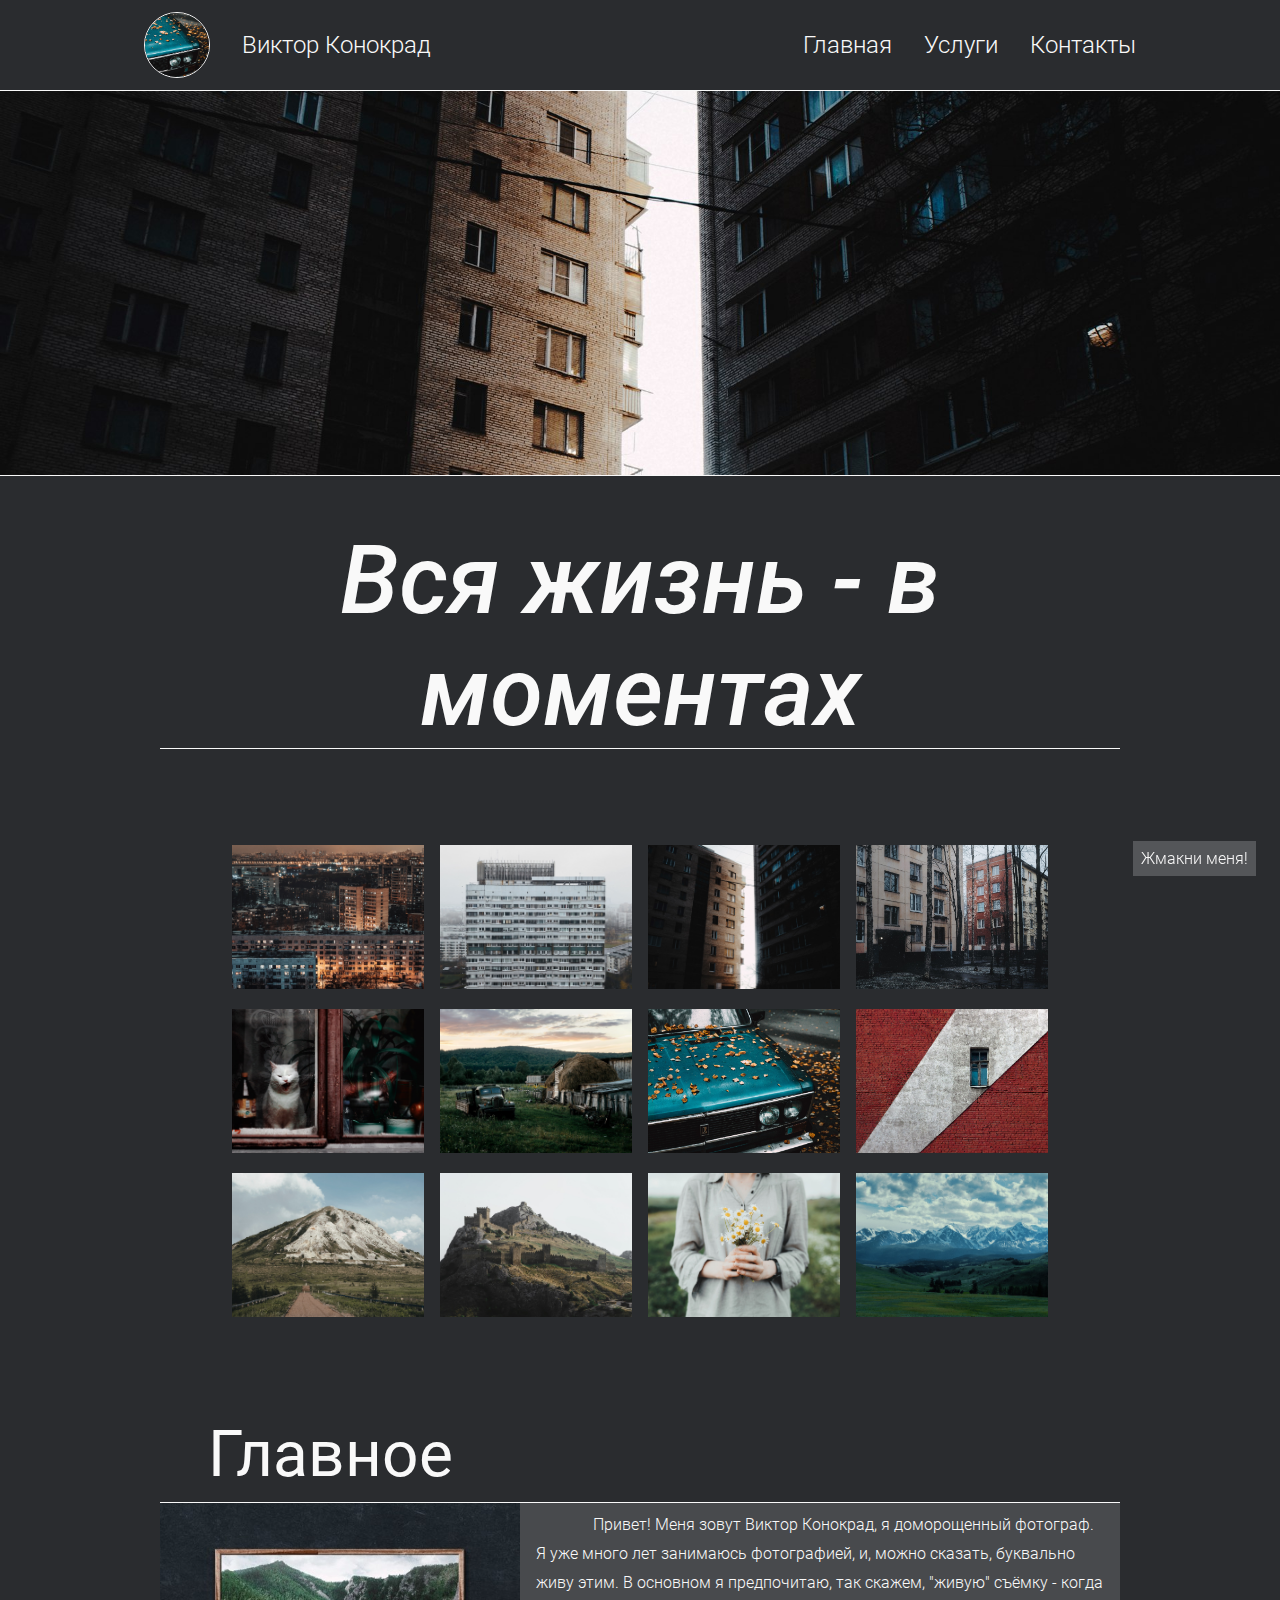
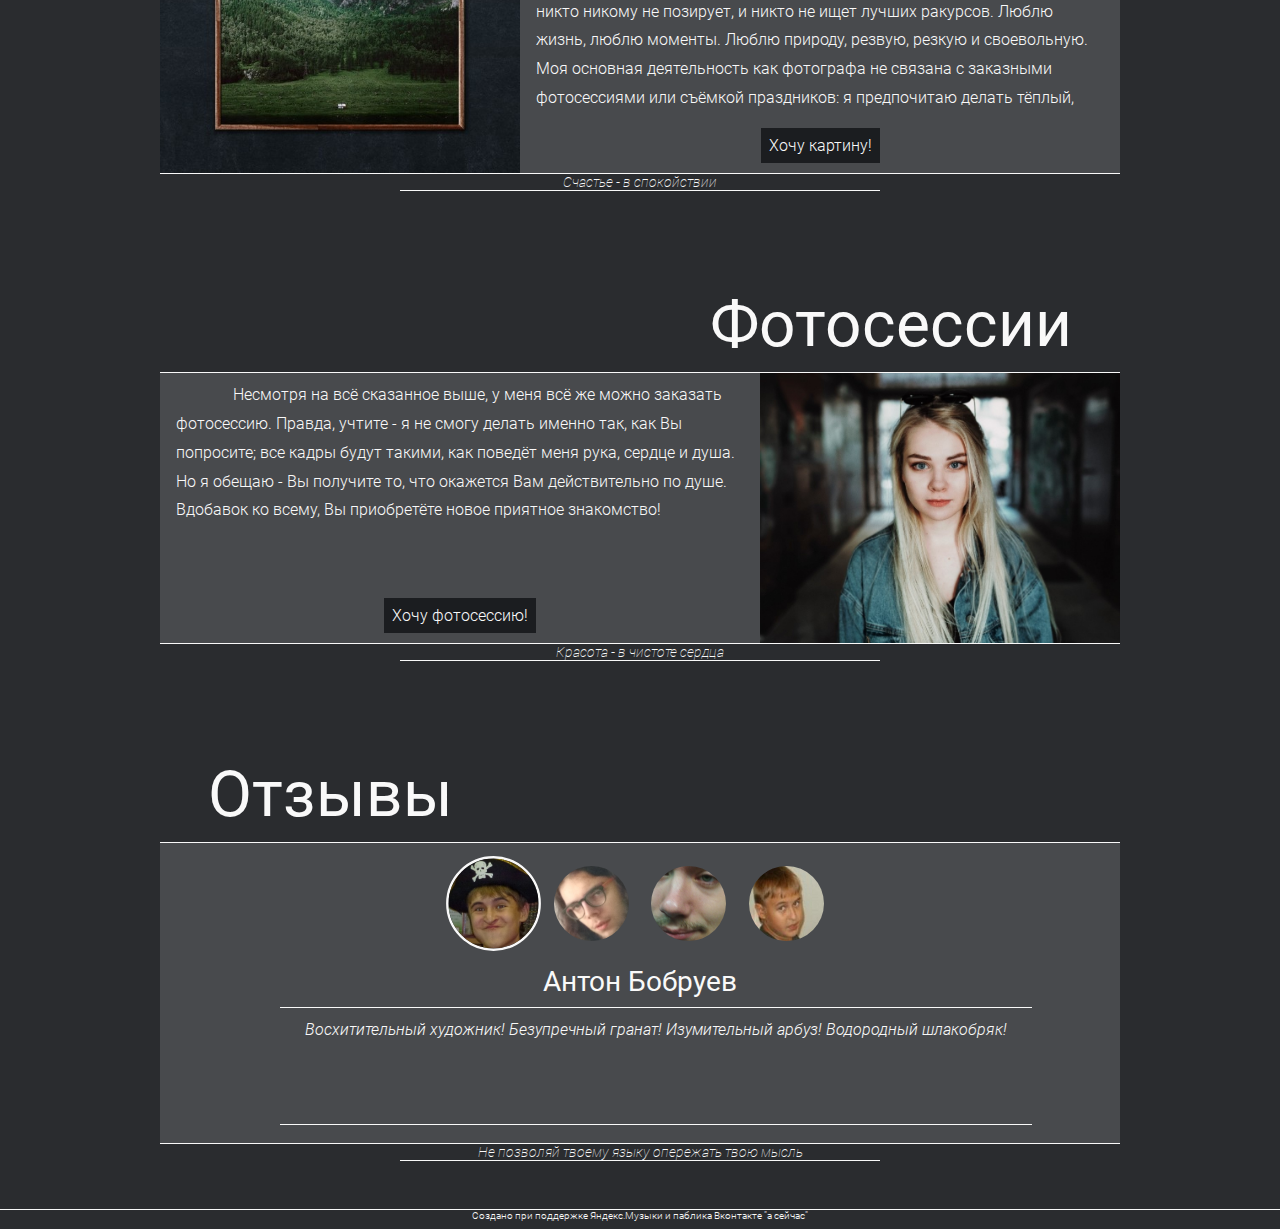
<file: index.html>
<!DOCTYPE html>
<html lang="ru">

<head>
    <meta charset="UTF-8">
    <link rel="stylesheet" href="./style/fonts.css">
    <link rel="stylesheet" href="./style/general.css">
    <link rel="stylesheet" href="./style/wrapped.css">
    <link rel="stylesheet" href="./style/button.css">
    <link rel="stylesheet" href="./style/header.css">
    <link rel="stylesheet" href="./style/index.css">
    <link rel="stylesheet" href="./style/scrollbar.css">
    <link rel="stylesheet" href="./style/footer.css">

    <title>Виктор Конокрад, фотограф, Санкт-Петербург</title>
    <meta name="keywords" content="фотограф, фотография, photo, Виктор, Конокрад, Санкт-Петербург, ламповый">
    <meta name="description" content="Заходите на чай с полароидом!">
</head>

<body>

    <div class="page">
        <header>
            <div class="header-wrapper">
                <div class="head-element logo-info">
                    <div class="info-element" id="logo">
                        <img src="./src/logo.jpg" class="info-elem-logo" alt="logo">
                    </div>
                    <div class="info-element" id="name">
                        <div class="info-elem-name">Виктор Конокрад</div>
                    </div>
                </div>
                <div class="head-element navigation">
                    <a href="contacts.html" class="nav-element">
                        <div class="nav-elem-text">Контакты</div>
                    </a>
                    <a href="merch.html" class="nav-element">
                        <div class="nav-elem-text">Услуги</div>
                    </a>
                    <a href="index.html" class="nav-element">
                        <div class="nav-elem-text">Главная</div>
                    </a>
                </div>
            </div>
        </header>

        <div class="welcome">
                <img src="./src/welcome.jpg" alt="welcome" class="welcome-img">
        </div>

        <main>

            <div class="main-wrapper">

                <div class="section introduction">
                    <h1>
                        Вся жизнь - в моментах
                    </h1>
                </div>

                <div class="section gallery">
                    <ul class="photo-grid">
                        <li><img src="src/photo_grid/gr1.jpg" alt="gr1" class="photo-grid-item"></li>
                        <li><img src="src/photo_grid/gr2.jpg" alt="gr1" class="photo-grid-item"></li>
                        <li><img src="src/photo_grid/gr3.jpg" alt="gr1" class="photo-grid-item"></li>
                        <li><img src="src/photo_grid/gr4.jpg" alt="gr1" class="photo-grid-item"></li>
                        <li><img src="src/photo_grid/gr5.jpg" alt="gr1" class="photo-grid-item"></li>
                        <li><img src="src/photo_grid/gr6.jpg" alt="gr1" class="photo-grid-item"></li>
                        <li><img src="src/photo_grid/gr7.jpg" alt="gr1" class="photo-grid-item"></li>
                        <li><img src="src/photo_grid/gr8.jpg" alt="gr1" class="photo-grid-item"></li>
                        <li><img src="src/photo_grid/gr9.jpg" alt="gr1" class="photo-grid-item"></li>
                        <li><img src="src/photo_grid/gr10.jpg" alt="gr1" class="photo-grid-item"></li>
                        <li><img src="src/photo_grid/gr11.jpg" alt="gr1" class="photo-grid-item"></li>
                        <li><img src="src/photo_grid/gr12.jpg" alt="gr1" class="photo-grid-item"></li>
                    </ul>
                </div>

                <div class="section about">
                    <h4 class="header about left">Главное</h4>
                    <div class="section-content about">
                        <img src="./src/fill/poster.jpg" alt="poster" class="poster content-item">
                        <div class="not-img content-item">
                            <div class="content-text not-img-item">
                                Привет! Меня зовут Виктор Конокрад, я доморощенный фотограф.
                                Я уже много лет занимаюсь фотографией, и, можно сказать, буквально живу этим.
                                В основном я предпочитаю, так скажем, "живую" съёмку - когда никто никому не позирует,
                                и никто не ищет лучших ракурсов. Люблю жизнь, люблю моменты. Люблю природу, резвую, резкую и своевольную.
                                Моя основная деятельность как фотографа не связана с заказными фотосессиями или съёмкой праздников: я предпочитаю
                                делать тёплый, домашний, душевный контент. Например, мои фотографии отлично будут смотреться в рамке на стене вашей комнаты.
                            </div>
                            <a href="./merch.html" class="not-img-item wrapped">Хочу картину!</a>
                        </div>
                    </div>

                    <div class="undercover about">
                        <div class="undercover-text">
                            Счастье - в спокойствии
                        </div>
                    </div>

                </div>

                <div class="section portrait">
                    <h4 class="header portrait right">Фотосессии</h4>
                    <div class="section-content portrait">
                        <img src="./src/fill/portrait.jpg" alt="portrait" class="portrait content-item">
                        <div class="not-img content-item">
                            <div class="content-text not-img-item">
                                Несмотря на всё сказанное выше, у меня всё же можно заказать фотосессию. Правда, учтите - я не смогу делать именно так, как Вы попросите;
                                все кадры будут такими, как поведёт меня рука, сердце и душа. Но я обещаю - Вы получите то, что окажется Вам действительно по душе. Вдобавок ко всему,
                                Вы приобретёте новое приятное знакомство!
                            </div>
                            <a href="./merch.html" class="not-img-item wrapped">Хочу фотосессию!</a>
                        </div>
                    </div>
                    <div class="undercover">
                        <div class="undercover-text">
                            Красота - в чистоте сердца
                        </div>
                    </div>
                </div>


                <div class="section comments">
                    <h4 class="header comments left">Отзывы</h4>
                    <div class="section-content comments">
                        <div class="commentators">
                            <div class="img-wrapping">
                                <img src="./src/commentators/0.jpg" onclick="choseComment(this)" id="com0" alt="logo0" class="commentator-logo chosen-commentator">
                            </div>
                            <div class="img-wrapping">
                                <img src="./src/commentators/5.jpg" onclick="choseComment(this)" id="com1" alt="logo5" class="commentator-logo">
                            </div>
                            <div class="img-wrapping">
                                <img src="./src/commentators/4.jpg" onclick="choseComment(this)" id="com2" alt="logo4" class="commentator-logo">
                            </div>
                            <div class="img-wrapping">
                                <img src="./src/commentators/3.jpg" onclick="choseComment(this)" id="com3" alt="logo3" class="commentator-logo">
                            </div>
                        </div>
                        <div class="comment-space comments">
                            <div class="comment shown-comment" id="com0-text">
                                <div class="comment commentator-name">Антон Бобруев</div>
                                <div class="comment content-text">
                                    Восхитительный художник! Безупречный гранат! Изумительный арбуз! Водородный шлакобряк!
                                 </div>
                            </div>
                            <div class="comment hidden-comment" id="com1-text">
                                <div class="comment commentator-name">Агент Поддержки #334</div>
                                <div class="comment content-text">
                                    Бррррр, бррррррррр-ррррррррр! Что я здесь делаю? Кто эти клоуны?
                                </div>
                            </div>
                            <div class="comment hidden-comment" id="com2-text">
                                <div class="comment commentator-name">Ваган Сысоев</div>
                                <div class="comment content-text">
                                    Этого человека просто невозможно не любить! 
                                    Этого человека просто невозможно не любить!
                                    Этого человека просто невозможно не любить!
                                    Этого человека просто невозможно не любить!
                                    Этого человека просто невозможно не любить!
                                    Этого человека просто невозможно не любить!
                                </div>
                            </div>
                            <div class="comment hidden-comment" id="com3-text">
                                <div class="comment commentator-name">Детектив Шныревадзе</div>
                                <div class="comment content-text">
                                    По правде говоря, я сильно обеспокоен нынешним
                                    положением дел. Молодёжь отравляет себя всем,
                                    что только может попасться им под руку. Взрослые
                                    закрывают глаза на мир, на воспитание своих детей,
                                    на любые проблемы, с которыми сталкиваются.
                                    Современный человек бежит от любой трудности,
                                    которая встанет на его пути. Он бежит, даже если
                                    приходится забросить все свои мечты и желания.
                                    Люди стали слишком слабыми, и вместо того,
                                    чтобы признать, что они опустили руки и отказались
                                    сопротивляться, они неистово верещат о том, как жесток
                                    наш мир. Но самое страшное - это то, что люди 
                                    боятся встретиться лицом к лицу со своим
                                    истинным нутром. Они не готовы меняться в 
                                    лучшую сторону, но бояться это признать. 
                                    Они хотят стать лучше, но они не готовы 
                                    прикладывать усилия. Поэтому, они притворяются,
                                    будто та жизнь, которую они живут - равзратная,
                                    грязная, отвратительная и безобразная - это 
                                    несерьёзно. Они относятся к этому, как к 
                                    некоторой шутке, дабы смягчить взгляд окружающих
                                    на происходящее.
                                </div>
                            </div>
                        </div>
                    </div>
                    <script>
                        function choseComment(com) {
                            let shown = document.getElementsByClassName("shown-comment");
                            for (let elem of shown) {
                                elem.classList.remove("shown-comment");
                                elem.classList.add("hidden-comment");   
                            };
                            let hidden = document.getElementById(com.id+"-text");
                            hidden.classList.remove("hidden-comment");
                            hidden.classList.add("shown-comment");

                            let chosen = document.getElementsByClassName("chosen-commentator");
                            for (let elem of chosen) {
                                elem.classList.remove("chosen-commentator");
                            }
                            com.classList.add("chosen-commentator");
                        }
                    </script>
                    <div class="undercover">
                        <div class="undercover-text">
                            Не позволяй твоему языку опережать твою мысль
                        </div>
                    </div>
                </div>
            </div>

        </main>
    
        
        <div id="form" class="hidden wrapped bounded">
            <div class="form-flex">
                <div class="form-flex-element header">Напишите мне!</div>
                <div class="form-flex-element">Ваша почта:</div>
                <textarea class="form-flex-element" placeholder="example@example.example" id="mail"></textarea>
                <div class="form-flex-element">Что Вам нужно от меня?</div>
                <textarea class="form-flex-element" placeholder="НАПИШИ ЧТО-НИБУДЬ, ПОЖАЛУЙСТА" id="text"></textarea>
                <div class="form-flex-element form-flex-buttons">
                    <button id="form-send" onclick="alert('Ахаха повёлся не пиши мне никогда в жизни чел')" class="form-flex-btn wrapped">Отправить</button>
                    <button id="form-close" class="form-flex-btn wrapped">Закрыть</button>
                </div>
            </div>
        </div>
        <button id="form-open" class="bounded wrapped">Жмакни меня!</button>
        <script>
            let form = document.getElementById("form");
            let showButton = document.getElementById("form-open");
            let closeButton = document.getElementById("form-close");

            showButton.onclick = function() {
                if (form.classList.contains("hidden")) {
                    form.classList.remove("hidden");
                    form.classList.add("shown");
                } else {
                    form.classList.remove("shown");
                    form.classList.add("hidden");
                }
            };
            closeButton.onclick = function() {
                form.classList.remove("shown");
                form.classList.add("hidden");
            };
        </script>
       
        <button onclick="topFunction()" id="go-top" class="bounded wrapped">Наверх!</button>
        <script>
            window.onscroll = function() {scrollFunction()};
            function scrollFunction() {
                if (document.documentElement.scrollTop > 200) {
                    document.getElementById("go-top").style.display = "block";
                } else {
                    document.getElementById("go-top").style.display = "none";
                }
            }
            function topFunction() {
                document.documentElement.scrollTop = 0;
            }
        </script>

        <footer>
            <div class="footer-wrapper">
                Создано при поддержке Яндекс.Музыки и паблика Вконтакте "а сейчас" 
            </div>
        </footer>
    </div>
</body>
</html>
</file>
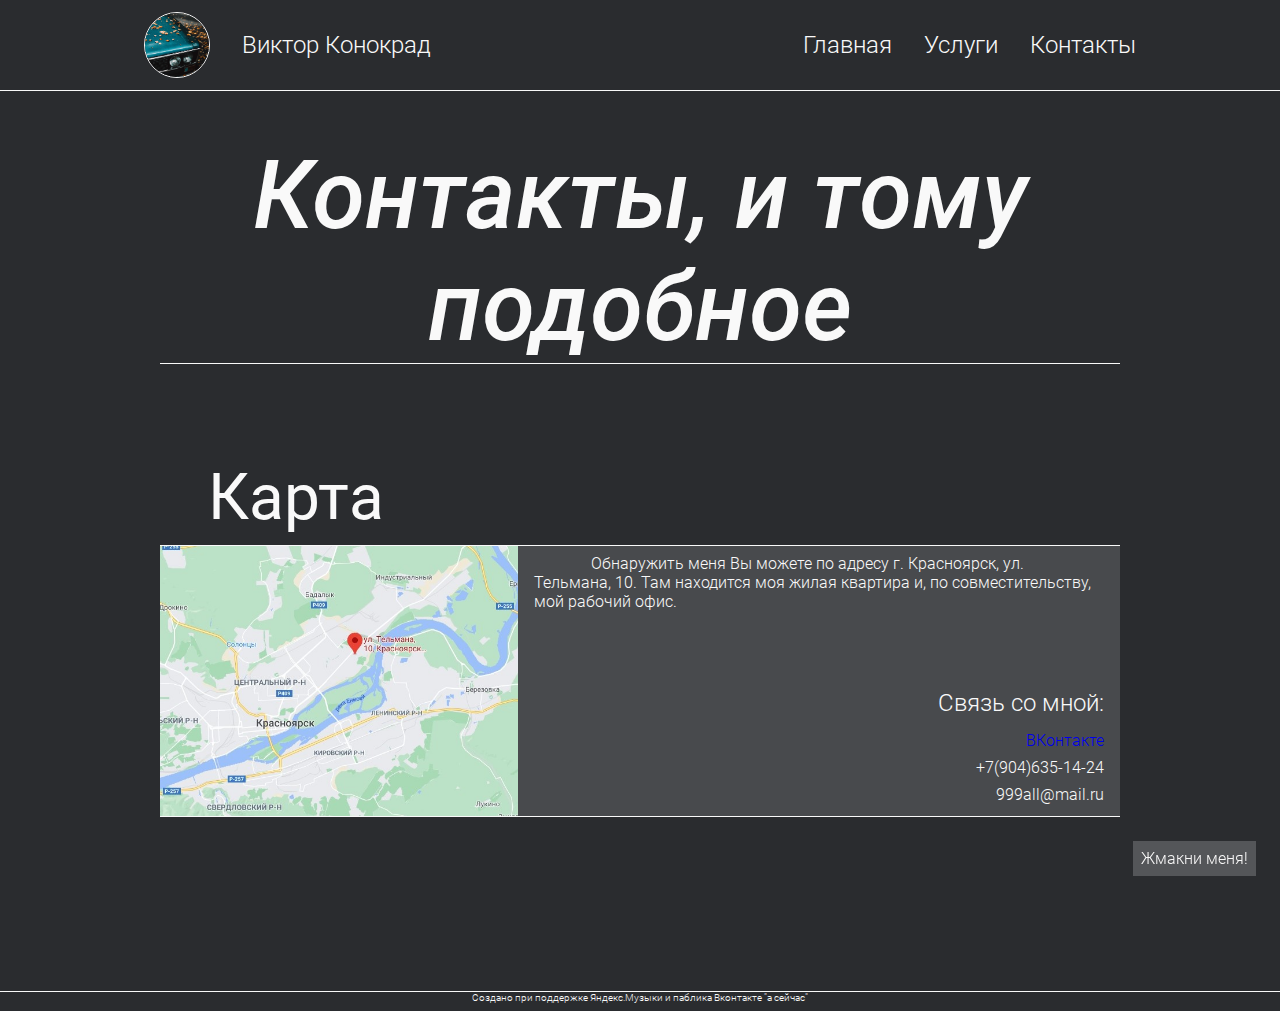
<file: contacts.html>
<!DOCTYPE html>
<html lang="ru">

<head>
    <meta charset="UTF-8">

    <link rel="stylesheet" href="./style/fonts.css">
    <link rel="stylesheet" href="./style/general.css">
    <link rel="stylesheet" href="./style/button.css">
    <link rel="stylesheet" href="./style/scrollbar.css">
    <link rel="stylesheet" href="./style/wrapped.css">
    <link rel="stylesheet" href="./style/header.css">
    <link rel="stylesheet" href="./style/contacts.css">
    <link rel="stylesheet" href="./style/footer.css">

    <title>Виктор Конокрад, фотограф, Санкт-Петербург</title>
    <meta name="keywords" content="фотограф, фотография, photo, Виктор, Конокрад, Санкт-Петербург, ламповый">
    <meta name="description" content="Заходите на чай с полароидом!">

<body>
    <div class="page">
        <header>
            <div class="header-wrapper">
                <div class="head-element logo-info">
                    <div class="info-element" id="logo">
                        <img src="./src/logo.jpg" class="info-elem-logo" alt="logo">
                    </div>
                    <div class="info-element" id="name">
                        <div class="info-elem-name">Виктор Конокрад</div>
                    </div>
                </div>
                <div class="head-element navigation">
                    <a href="contacts.html" class="nav-element">
                        <div class="nav-elem-text">Контакты</div>
                    </a>
                    <a href="merch.html" class="nav-element">
                        <div class="nav-elem-text">Услуги</div>
                    </a>
                    <a href="./index.html" class="nav-element">
                        <div class="nav-elem-text">Главная</div>
                    </a>
                </div>
            </div>
        </header>
        
        <main>
            <div class="main-wrapper">
                <div class="section introduction">
                    <h1>
                        Контакты, и тому подобное
                    </h1>
                </div>
                <div class="section map">
                    <h4 class="map header left">Карта</h4>
                    <div class="map content">
                        <img src="./src/contacts/map-mini.jpg" alt="" class="actual map">
                        <div class="map not-img">
                            <div class="map text">
                                Обнаружить меня Вы можете по адресу г. Красноярск, ул. Тельмана, 10.
                                Там находится моя жилая квартира и, по совместительству, мой рабочий офис. 
                            </div>
                            <div class="map contacts">
                                <div class="contact-item header">Связь со мной:</div>
                                <div class="contact-item"><a href="https://vk.com/unvalued">ВКонтакте</a></div>
                                <div class="contact-item">+7(904)635-14-24</div>
                                <div class="contact-item">999all@mail.ru</div>
                            </div>
                        </div>
                    </div>
                </div>
            </div>
        </main>
    
        <div id="form" class="hidden wrapped bounded">
            <div class="form-flex">
                <div class="form-flex-element header">Напишите мне!</div>
                <div class="form-flex-element">Ваша почта:</div>
                <textarea class="form-flex-element" placeholder="example@example.example" id="mail"></textarea>
                <div class="form-flex-element">Что Вам нужно от меня?</div>
                <textarea class="form-flex-element" placeholder="НАПИШИ ЧТО-НИБУДЬ, ПОЖАЛУЙСТА" id="text"></textarea>
                <div class="form-flex-element form-flex-buttons">
                    <button id="form-send" onclick="alert('Ахаха повёлся не пиши мне никогда в жизни чел')" class="form-flex-btn wrapped">Отправить</button>
                    <button id="form-close" class="form-flex-btn wrapped">Закрыть</button>
                </div>
            </div>
        </div>
        <button id="form-open" class="bounded wrapped">Жмакни меня!</button>
        <script>
            let form = document.getElementById("form");
            let showButton = document.getElementById("form-open");
            let closeButton = document.getElementById("form-close");
    
            showButton.onclick = function() {
                if (form.classList.contains("hidden")) {
                    form.classList.remove("hidden");
                    form.classList.add("shown");
                } else {
                    form.classList.remove("shown");
                    form.classList.add("hidden");
                }
            };
            closeButton.onclick = function() {
                form.classList.remove("shown");
                form.classList.add("hidden");
            };
        </script>
       
        <button onclick="topFunction()" id="go-top" class="bounded wrapped">Наверх!</button>
        <script>
            window.onscroll = function() {scrollFunction()};
            function scrollFunction() {
                if (document.documentElement.scrollTop > 200) {
                    document.getElementById("go-top").style.display = "block";
                } else {
                    document.getElementById("go-top").style.display = "none";
                }
            }
            function topFunction() {
                document.documentElement.scrollTop = 0;
            }
        </script>

        <footer>
            <div class="footer-wrapper">
                Создано при поддержке Яндекс.Музыки и паблика Вконтакте "а сейчас" 
            </div>
        </footer>
    </div>
</body>
</html>
</file>
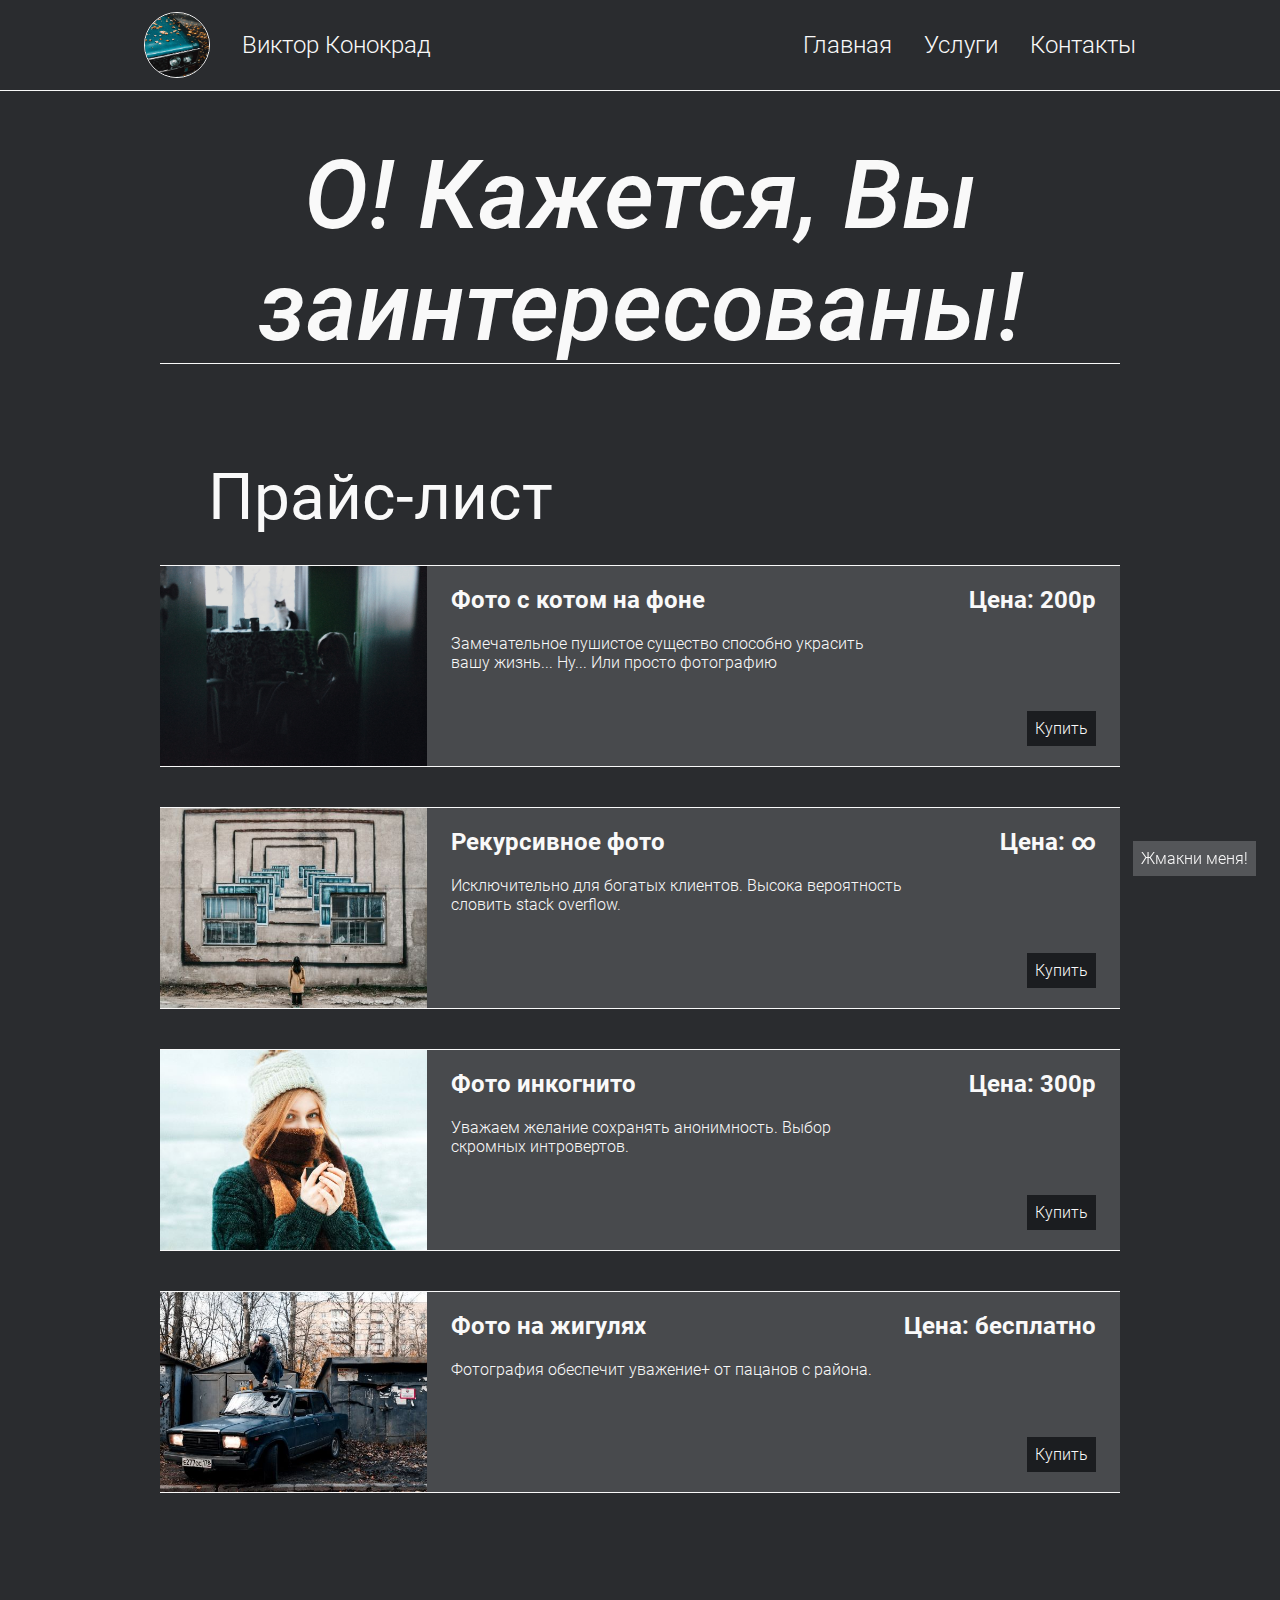
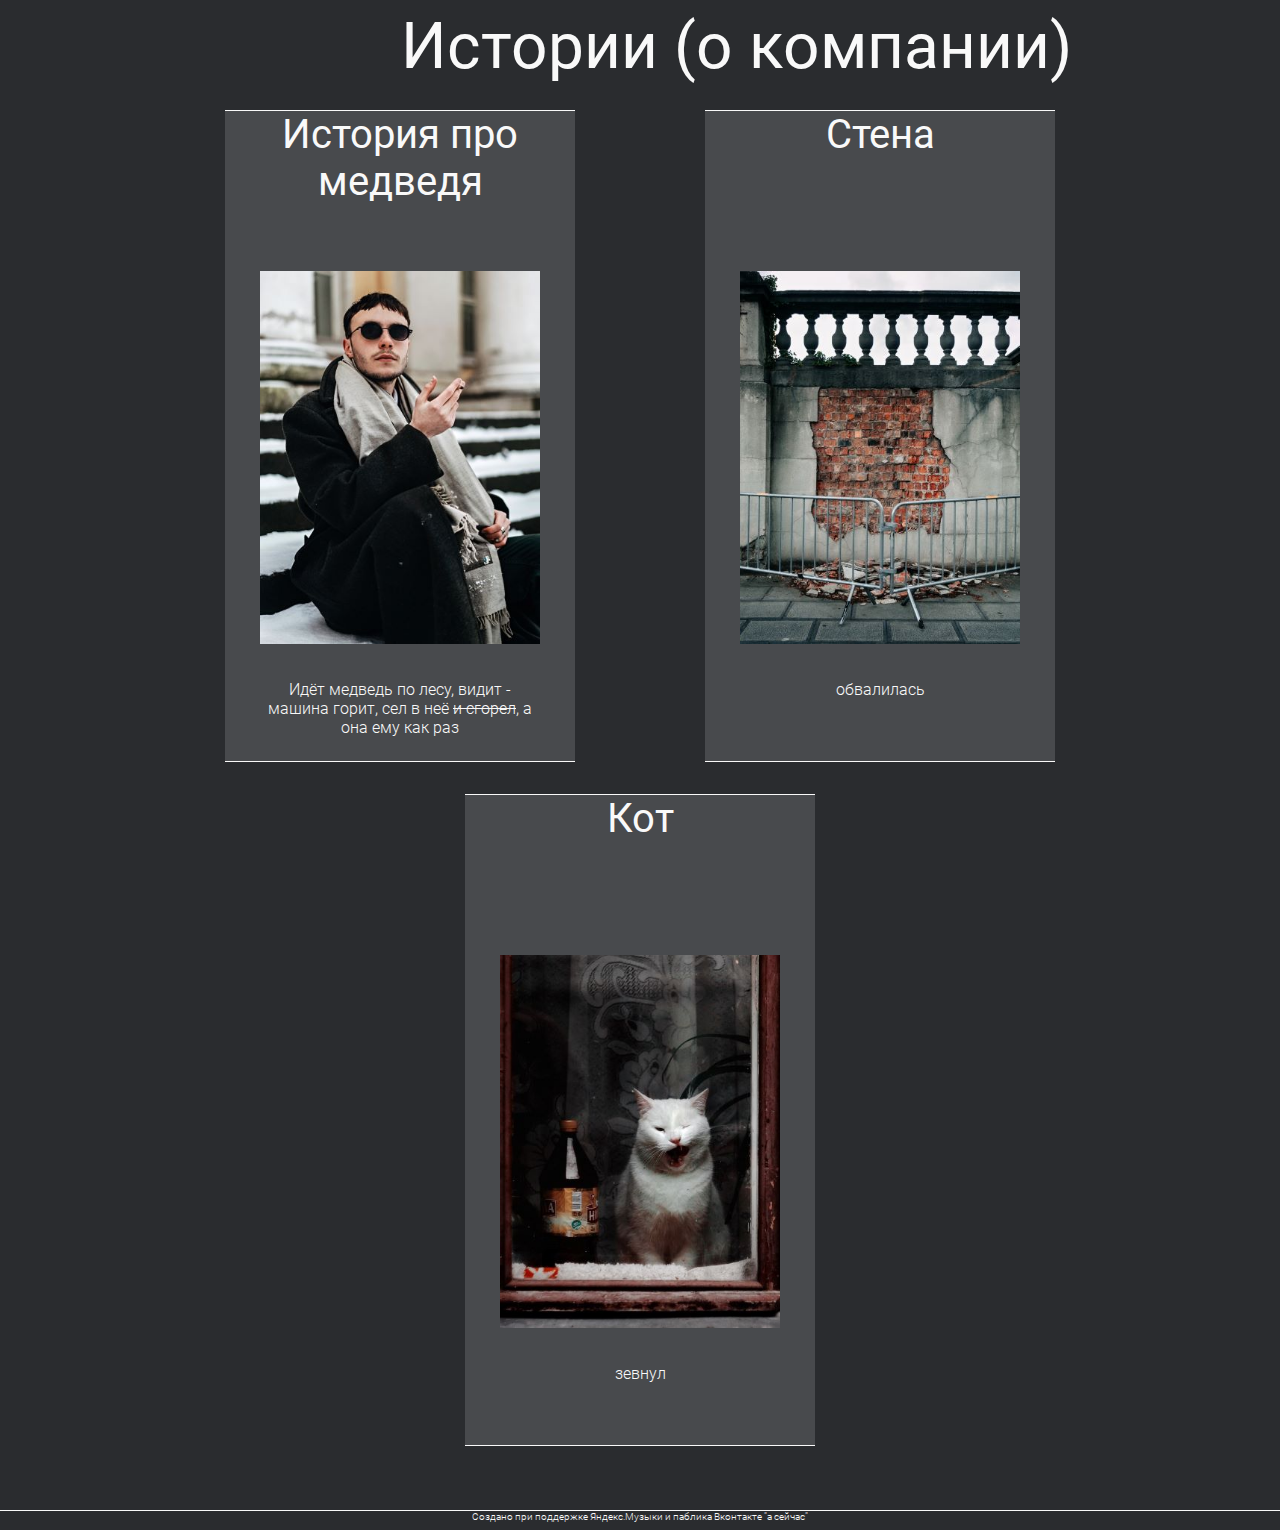
<file: merch.html>
<!DOCTYPE html>
<html lang="ru">

<head>
    <meta charset="UTF-8">
    <link rel="stylesheet" href="./style/fonts.css">
    <link rel="stylesheet" href="./style/general.css">
    <link rel="stylesheet" href="./style/wrapped.css">
    <link rel="stylesheet" href="./style/button.css">
    <link rel="stylesheet" href="./style/general.css">
    <link rel="stylesheet" href="./style/scrollbar.css">
    <link rel="stylesheet" href="./style/header.css">
    <link rel="stylesheet" href="./style/footer.css">
    <link rel="stylesheet" href="./style/merch.css">

    <title>Виктор Конокрад, фотограф, Санкт-Петербург</title>
    <meta name="keywords" content="фотограф, фотография, photo, Виктор, Конокрад, Санкт-Петербург, ламповый">
    <meta name="description" content="Заходите на чай с полароидом!">
</head>

<body>

<div class="page">
    <header>
        <div class="header-wrapper">
            <div class="head-element logo-info">
                <div class="info-element" id="logo">
                    <img src="./src/logo.jpg" class="info-elem-logo" alt="logo">
                </div>
                <div class="info-element" id="name">
                    <div class="info-elem-name">Виктор Конокрад</div>
                </div>
            </div>
            <div class="head-element navigation">
                <a href="./contacts.html" class="nav-element">
                    <div class="nav-elem-text">Контакты</div>
                </a>
                <a href="./merch.html" class="nav-element">
                    <div class="nav-elem-text">Услуги</div>
                </a>
                <a href="./index.html" class="nav-element">
                    <div class="nav-elem-text">Главная</div>
                </a>
            </div>
        </div>
    </header>

    <main>
        <div class="main-wrapper">
            <div class="section introduction">
                <h1>
                    О! Кажется, Вы заинтересованы!
                </h1>
            </div>

            <div class="section products">
                <h4 class="price-list left">Прайс-лист</h4>
                <div class="price-list">
                    <div class="price-list-item">
                        <img src="./src/products/cat.jpg" alt="" class="merch-image prod-item">
                        <div class="not-img prod-item">
                            <div class="prod-info prod-item">
                                <h2 class="header">Фото с котом на фоне</h2>
                                <div class="description">
                                    Замечательное пушистое существо способно украсить вашу жизнь...
                                    Ну... Или просто фотографию
                                </div>
                            </div>
    
                            <div class="prod-item buy">
                                <h2 class="price">Цена: 200р</h2>
                                <button onclick='alert("Эксузми! Ошибочка!")' class="wrapped buy-button">Купить</button>
                            </div>
                        </div>
                    </div>

                    <div class="price-list-item">
                        <img src="./src/products/recursive_small.jpg" alt="" class="merch-image prod-item">
                        <div class="not-img prod-item">
                            <div class="prod-info prod-item">
                                <h2 class="header">Рекурсивное фото</h2>
                                <div class="description">
                                    Исключительно для богатых клиентов.
                                    Высока вероятность словить stack overflow.
                                </div>
                            </div>
                            <div class="prod-item buy">
                                <h2 class="price">Цена: &#8734;</h2>
                                <button onclick='alert("Эксузми! Ошибочка!")' class="wrapped buy-button">Купить</button>
                            </div>
                        </div>
                    </div>

                    <div class="price-list-item">
                        <img src="./src/products/incognito_small.jpg" alt="" class="merch-image prod-item">
                        <div class="not-img prod-item">
                            <div class="prod-info prod-item">
                                <h2 class="header">Фото инкогнито</h2>
                                <div class="description">
                                    Уважаем желание сохранять анонимность.
                                    Выбор скромных интровертов.
                                </div>
                            </div>
                            <div class="prod-item buy">
                                <h2 class="price">Цена: 300р</h2>
                                <button onclick='alert("Эксузми! Ошибочка!")' class="wrapped buy-button">Купить</button>
                            </div>
                        </div>
                    </div>

                    <div class="price-list-item">
                        <img src="./src/products/lada_small.jpg" alt="" class="merch-image prod-item">
                        <div class="not-img prod-item">
                            <div class="prod-info prod-item">
                                <h2 class="header">Фото на жигулях</h2>
                                <div class="description">
                                    Фотография обеспечит уважение+ от пацанов с района.
                                </div>
                            </div>
                            <div class="prod-item buy">
                                <h2 class="price">Цена: бесплатно</h2>
                                <button onclick='alert("Эксузми! Ошибочка!")' class="wrapped buy-button">Купить</button>
                            </div>
                        </div>
                    </div>
                </div>
            </div>

            <div class="section stories">
                <h4 class="stories right">Истории (о компании)</h4>
                <div class="stories content">
                    <div class="story container">
                        <div class="story header">История про медведя</div>
                        <img src="./src/stories/bear.jpg" alt="" class="story img">
                        <div class="story text">Идёт медведь по лесу, видит - машина горит, сел в неё <del>и сгорел</del>, а она ему как раз</div>
                    </div>
                    <div class="story container">
                        <div class="story header">Стена</div>
                        <img src="./src/stories/wall.jpg" alt="" class="story img">
                        <div class="story text">обвалилась</div>
                    </div>
                    
                    <div class="story container">
                        <div class="story header">Кот</div>
                        <img src="./src/stories/cat.jpg" alt="" class="story img">
                        <div class="story text">зевнул</div>
                    </div>
                </div>
            </div>
        </div>
    </main>

    <div id="form" class="hidden wrapped bounded">
        <div class="form-flex">
            <div class="form-flex-element header">Напишите мне!</div>
            <div class="form-flex-element">Ваша почта:</div>
            <textarea class="form-flex-element" placeholder="example@example.example" id="mail"></textarea>
            <div class="form-flex-element">Что Вам нужно от меня?</div>
            <textarea class="form-flex-element" placeholder="НАПИШИ ЧТО-НИБУДЬ, ПОЖАЛУЙСТА" id="text"></textarea>
            <div class="form-flex-element form-flex-buttons">
                <button id="form-send" onclick="alert('Ахаха повёлся не пиши мне никогда в жизни чел')" class="form-flex-btn wrapped">Отправить</button>
                <button id="form-close" class="form-flex-btn wrapped">Закрыть</button>
            </div>
        </div>
    </div>
    <button id="form-open" class="bounded wrapped">Жмакни меня!</button>
    <script>
        let form = document.getElementById("form");
        let showButton = document.getElementById("form-open");
        let closeButton = document.getElementById("form-close");

        showButton.onclick = function() {
            if (form.classList.contains("hidden")) {
                form.classList.remove("hidden");
                form.classList.add("shown");
            } else {
                form.classList.remove("shown");
                form.classList.add("hidden");
            }
        };
        closeButton.onclick = function() {
            form.classList.remove("shown");
            form.classList.add("hidden");
        };
    </script>
   
    <button onclick="topFunction()" id="go-top" class="bounded wrapped">Наверх!</button>
    <script>
        window.onscroll = function() {scrollFunction()};
        function scrollFunction() {
            if (document.documentElement.scrollTop > 200) {
                document.getElementById("go-top").style.display = "block";
            } else {
                document.getElementById("go-top").style.display = "none";
            }
        }
        function topFunction() {
            document.documentElement.scrollTop = 0;
        }
    </script>

    
    <footer>
        <div class="footer-wrapper">
            Создано при поддержке Яндекс.Музыки и паблика Вконтакте "а сейчас" 
        </div>
    </footer>
</div>
</body>
</html>
</file>
<file: style/fonts.css>
@font-face {
    font-family: "Roboto";
    src: url("../fonts/Roboto/Roboto-Black.ttf") format("truetype");

    font-weight: 900;
    font-style: normal;
}
@font-face {
    font-family: "Roboto";
    src: url("../fonts/Roboto/Roboto-BlackItalic.ttf") format("truetype");
    font-weight: 900;
    font-style: italic;
}
@font-face {
    font-family: "Roboto";
    src: url("../fonts/Roboto/Roboto-Bold.ttf") format("truetype");

    font-weight: 700;
    font-style: normal;
}
@font-face {
    font-family: "Roboto";
    src: url("../fonts/Roboto/Roboto-BoldItalic.ttf") format("truetype");

    font-weight: 700;
    font-style: italic;
}
@font-face {
    font-family: "Roboto";
    src: url("../fonts/Roboto/Roboto-Medium.ttf") format("truetype");

    font-weight: 600;
    font-style: normal;
}
@font-face {
    font-family: "Roboto";
    src: url("../fonts/Roboto/Roboto-MediumItalic.ttf") format("truetype");

    font-weight: 600;
    font-style: italic;
}
@font-face {
    font-family: "Roboto";
    src: url("../fonts/Roboto/Roboto-Regular.ttf") format("truetype");

    font-weight: 400;
    font-style: normal;
}
@font-face {
    font-family: "Roboto";
    src: url("../fonts/Roboto/Roboto-Italic.ttf") format("truetype");

    font-weight: 400;
    font-style: italic;
}
@font-face {
    font-family: "Roboto";
    src: url("../fonts/Roboto/Roboto-Light.ttf") format("truetype");

    font-weight: 300;
    font-style: normal;
}
@font-face {
    font-family: "Roboto";
    src: url("../fonts/Roboto/Roboto-LightItalic.ttf") format("truetype");

    font-weight: 300;
    font-style: italic;
}
@font-face {
    font-family: "Roboto";
    src: url("../fonts/Roboto/Roboto-Thin.ttf") format("truetype");

    font-weight: 200;
    font-style: normal;
}
@font-face {
    font-family: "Roboto";
    src: url("../fonts/Roboto/Roboto-ThinItalic.ttf") format("truetype");

    font-weight: 200;
    font-style: italic;
}
</file>
<file: style/general.css>
:root {
    --header-height: 90px;
    --min-width: 800px;
}

div.clearfix {
    clear: both;
}

body {
    margin: 0;
    padding: 0;
    width: 100%;
    height: 100%;
    background-color:#2a2c2f;
}
div.page {
    font-family: Roboto, serif;
    font-weight: 300;
    font-size: 16px;
    min-width: var(--min-width);
    margin: auto;
    word-wrap: break-word;
}

main {
    position: relative;
    z-index: 1;
    min-height: 100vh;
    
    color: #F9F9F9;
    background-color:#2a2c2f;
}
.main-wrapper {
    width: 75%;
    margin: auto;
    display: flex;
    flex-direction: column;
}
div.section {
    padding: 48px 0;
}
div.content-text {
    line-height: 180%;
    padding: 8px 16px;
}
div.undercover {
    width: 50%;
    border-bottom: solid #F9F9F9 1px;
    margin: 0 auto;
}
div.undercover-text {
    width: max-content;
    margin: auto;
    font-style: italic;
    font-size: 14px;
    font-weight: 200;
}
.hidden {
    display: none;
}
.shown {
    display: block;
}
.bounded {
    position: fixed;
    z-index: 99;
}


h1 {
    margin: auto;
    text-align: center;

    font-size: 600%;
    font-style: italic;
    font-weight: 600;

    border-bottom: solid #F9F9F9 1px;
}
h4 {
    margin: 0;
    font-size: 400%;
    font-weight: 500;
}
h4.right {
    margin: 0 5% 10px auto;
    text-align: right;
}
h4.left {
    margin: 0  auto 10px 5%;
    text-align: left;
}

/* Стиль окошка ввода */
textarea {
    resize: none;
    outline: none;
    font-family: inherit;
}
</file>
<file: style/wrapped.css>
.wrapped {
    font-family: inherit;
    font-size: inherit;
    color: #F9F9F9;
    font-weight: 300;

    border: none;
    border-radius: 0;
    margin: 0;
    padding: 8px;

    width: max-content;
    height: max-content;
}
</file>
<file: style/button.css>
button {
    outline: none;
    cursor: pointer;
    transition: background-color 0.3s;
    background-color: rgba(72, 74, 77, 0.7);
}
button:hover {
    background-color: gray;
}

/* Кнопки */
button {
    outline: none;
    cursor: pointer;
    transition: background-color 0.3s;
}


/* Фиксированные кнопки */
button#go-top {
    display: none;

    top: calc(24px + var(--header-height));
    right: 24px; 
}
button#form-open {
    bottom: 24px;
    right: 24px;
}
button.bounded {
    background-color: rgba(102, 104, 107, 0.7);
}
button.bounded:hover {
    background-color: gray;
}


/* Форма */
div#form {
    bottom: 66px;
    right: 24px;
    min-width: 250px;
    background-color: rgba(27, 29, 32, 0.8);
}
div.form-flex {
    display: flex;
    flex-direction: column;
}
.form-flex-element.header {
    align-self: center;
}
.form-flex-element {
    margin: 4px 8px;
}
div.form-flex-buttons {
    display: flex;
    flex-direction: row;
    justify-content: space-between;
}
button.form-flex-btn {
    background-color: rgb(102, 104, 107);
}
button.form-flex-btn:hover {
    background-color: gray;
}
</file>
<file: style/header.css>
header {
    top: 0;
    position: sticky;
    z-index: 2;

    height: var(--header-height);
    background-color:#2a2c2f;
    border-bottom: solid #F9F9F9 1px;

    font-weight: 300;
}
div.header-wrapper {
    display: flex;
    flex-direction: row;
    justify-content: space-between;
    height: 100%;
    margin: auto 10%;
}
.head-element {
    align-self: center;
}

.logo-info {
    display: flex;
    flex-direction: row;
    justify-content: space-between;
    height: 100%;
    width: fit-content;
    max-width: max-content;
}
.info-element {
    align-self: center;
    padding: 0 16px;
    margin: 0;
    height: 100%;
    display: flex;
}
.info-elem-logo {
    align-self: center;
    height: 64px;
    width: 64px;
    border-radius: 50%;
    border: solid #F9F9F9 1px;
}
.info-elem-name {
    align-self: center;
    font-size: 150%;
    color: #F9F9F9;
}

.navigation {
    display: flex;
    flex-direction: row-reverse;
    justify-content: space-between;
    height: 100%;
    width: fit-content;
    max-width: max-content;
}
.nav-element {
    text-decoration: none;
    align-self: center;
    padding: 0 16px;
    margin: 0;
    height: 100%;
    display: flex;
    transition: background-color 0.3s;
}
.nav-element:hover {
    background-color: gray;
}
.nav-elem-text {
    align-self: center;
    font-size: 150%;
    color: #F9F9F9;
}

div.welcome {
    height: 0;
    padding-bottom: 30vmax;
}
img.welcome-img {
    position: relative;
    bottom: 10vmax;
    z-index: 0;

    min-height: calc(2.5 * var(--header-height));
    width: 100%;
}
</file>
<file: style/index.css>
/* Окантовочка */
main {
    border-top: solid #F9F9F9 1px;
}

/* Секция и контент секции */
div.section {
    padding: 0;
    margin: 48px 0;
}
div.section-content {
    height: 30vh;
    min-height: 200px;
    background-color: rgb(72, 74, 77);
    border-bottom: solid #f9f9f9 1px;
    border-top: solid #f9f9f9 1px;
}


/* Галлерея фотографий */
ul.photo-grid {
    display: grid;
    grid-template-rows: repeat(3, 1fr); 
    grid-template-columns: repeat(4, 1fr);
    gap: 16px;

    list-style: none;
    width: max-content;
    height: max-content;
    margin: auto;
    padding: 0;
}
img.photo-grid-item {
    width: 15vw;
    min-width: calc((var(--min-width) * 0.75 - 16px * 3) / 4);
    height: auto;
    transition: 0.5s;
}
img.photo-grid-item:hover {
    transform: scale(1.5);
}



/* Главное */
div.about.section-content {
    display: flex;
}
div.about.section-content .content-item {
    height: 100%;
}
div.about.section-content .content-text {
    text-indent: 10%;
    overflow: auto;
}
div.about.section-content .not-img {
    display: flex;
    flex-direction: column;
    justify-content: space-between;
}
div.about.section-content .not-img .not-img-item {
    align-self: center;
}
div.about.section-content .not-img a {
    background-color: rgb(27, 29, 32);
    margin: 10px 0;
    text-decoration: none;
    transition: background-color 0.3s;
}
div.about.section-content .not-img a:hover {
    background-color: gray;
}


/* Фотосессия */
div.portrait.section-content {
    display: flex;
    flex-direction: row-reverse;
}
div.portrait.section-content .content-item {
    height: 100%;
}
div.portrait.section-content .content-text {
    text-indent: 10%;
    overflow: auto;
}
div.portrait.section-content .not-img {
    display: flex;
    flex-direction: column;
    justify-content: space-between;
}
div.portrait.section-content .not-img .not-img-item {
    align-self: center;
}
div.portrait.section-content .not-img a {
    background-color: rgb(27, 29, 32);
    margin: 10px 0;
    text-decoration: none;
    transition: background-color 0.3s;
}
div.portrait.section-content .not-img a:hover {
    background-color: gray;
}


/* Отзывы */
div.comments.section-content {
    display: flex;
    flex-direction: column;
    min-height: 300px;
}
div.commentators {
    padding: 12px 0;
    align-self: center;
    display: flex;
    width: max-content;
}
div.img-wrapping {
    align-self: center;
    width: calc(75px * 1.3);
    height: calc(75px * 1.3);
    display: flex;
}
img.commentator-logo {
    align-self: center;
    margin: auto;
    width: 75px;
    height: 75px;
    border-radius: 50%;
    transition: 0.3s;
}
img.commentator-logo:hover {
    transform: scale(1.2);
    cursor: pointer;
}
img.chosen-commentator {
    transition: none;
    border: solid #f9f9f9 2px;
    transform: scale(1.2);
}
div.comments.comment-space {
    align-self: center;
    width: 75%;
}
div.shown-comment {
    width: 100%;
}
div.hidden-comment {
    display: none;
}
div.commentator-name {
    text-align: center;
    margin: 0 auto 8px auto;
    width: 70%;
    height: 34px;
    font-size: 175%;
    font-weight: 500;
}
div.comment.content-text {
    height: 100px;
    width: 100%;
    border-top: solid #f9f9f9 1px;
    border-bottom: solid #f9f9f9 1px;
    text-align: center;
    font-style: italic;
    overflow: auto;
}
</file>
<file: style/scrollbar.css>
/* Скроллбар */
::-webkit-scrollbar {
    width: 12px;
}
::-webkit-scrollbar-track {
    -webkit-box-shadow: inset 0 0 6px rgba(0,0,0,0.3); 
    -webkit-border-radius: 10px;
    border-radius: 10px;
}
::-webkit-scrollbar-thumb {
    -webkit-border-radius: 10px;
    border-radius: 10px;
    background: #484a4d; 
    -webkit-box-shadow: inset 0 0 6px #000000; 
}
::-webkit-scrollbar-thumb:window-inactive {
	background: #484a4d; 
}
</file>
<file: style/footer.css>
footer {
    width: 100%;
    border-top: solid #F9F9F9 1px;
}
.footer-wrapper {
    width: max-content;
    margin: auto;
    color: #f9f9f9;
    font-size: 10px;
    padding: 0 0 8px 0;
}
</file>
<file: style/contacts.css>
/* Карта */
body {
    overflow: scroll;
}
div.map.content {
    height: 30vh;
    min-height: 200px;

    background-color: rgb(72, 74, 77);
    border-top: 1px #f9f9f9 solid;
    border-bottom: 1px #f9f9f9 solid;

    display: flex;
    flex-direction: row;
    justify-content: space-between;
}
img.map.actual {
    height: 100%;
}
div.map.not-img {
    display: flex;
    flex-direction: column;
    justify-content: space-between;
}
div.map.text {
    align-self: center;
    text-indent: 10%;
    padding: 8px 16px;
}
div.map.contacts {
    align-self: flex-end;
    padding: 8px 16px;
    display: flex;
    flex-direction: column;
    justify-content: space-between;
}
div.contact-item.header {
    padding: 0 0 10px 0;
    font-size: 150%;
}
div.contact-item {
    align-self: flex-end;
    padding: 4px 0;
}
div.contact-item > a {
    text-decoration: none;
}
div.contact-item > a:visited {
    color: #f9f9f9;
}
div.contact-item > a:hover {
    color: darkolivegreen;
    text-decoration: none;
}
</file>
<file: style/merch.css>
/* Прайс-лист */
div.price-list {
    width: 100%;
    display: flex;
    flex-direction: column;
}
div.price-list-item {
    height: 15vh;
    min-height: 200px;
    margin: 20px 0;

    display: flex;
    flex-direction: row;
    justify-content: space-between;

    border-bottom: 1px solid #f9f9f9;
    border-top: 1px solid #f9f9f9;
    background-color: rgb(72, 74, 77);
    transition: 0.3s;
}
div.price-list-item:hover {
    background-color: rgb(102, 104, 107);
}
.prod-item {
    height: 100%;
}
img.merch-image {
    margin-right: 2.5%;
    transition: 0.5s;
}
img.merch-image:hover {
    transform: scale(1.2);
}
div.not-img {
    display: flex;
    flex-direction: row;
    justify-content: space-between;
    margin-right: 2.5%;
    width: 100%;
}
div.prod-info {
    display: flex;
    flex-direction: column;

    min-width: 110px;
    max-width: 70%;
}
div.description {
    padding: 0 0 5px 0;
    overflow: auto;
}
div.buy {
    align-self: center;
    display: flex;
    flex-direction: column;
    justify-content: space-between;
    margin: 0 0 0 5%;
}
h2.price {
    align-self: flex-end;
    text-align: right;
}
button.buy-button {
    align-self: flex-end;
    background-color: rgb(27, 29, 32);
    margin-bottom: 20px;
}
button.buy-button:hover {
    background-color: gray;
}

/* Истории */
div.stories.content {
    display: flex;
    flex-direction: row;
    justify-content: space-around;
    flex-wrap: wrap;
}
div.story.container {
    display: flex;
    flex-direction: column;
    justify-content: space-between;

    margin: 16px 4px;
    height: 650px;
    width: 350px;

    background-color: rgb(72, 74, 77);
    border-top: 1px #f9f9f9 solid;
    border-bottom: 1px #f9f9f9 solid;  

    transition: background-color 0.3s;
}
div.story.header {
    align-self: center;
    font-size: 250%;
    font-weight: 400;
    text-align: center;
    width: 100%;
    margin: 0 0 10px 0;
    height: 20%;
}
img.story {
    align-self: center;
    width: 80%;
}
div.story.text {
    align-self: center;
    width: 80%;
    padding: 16px 8px 16px;
    text-align: center;
    overflow: auto;
    height: 10%;
}
</file>
